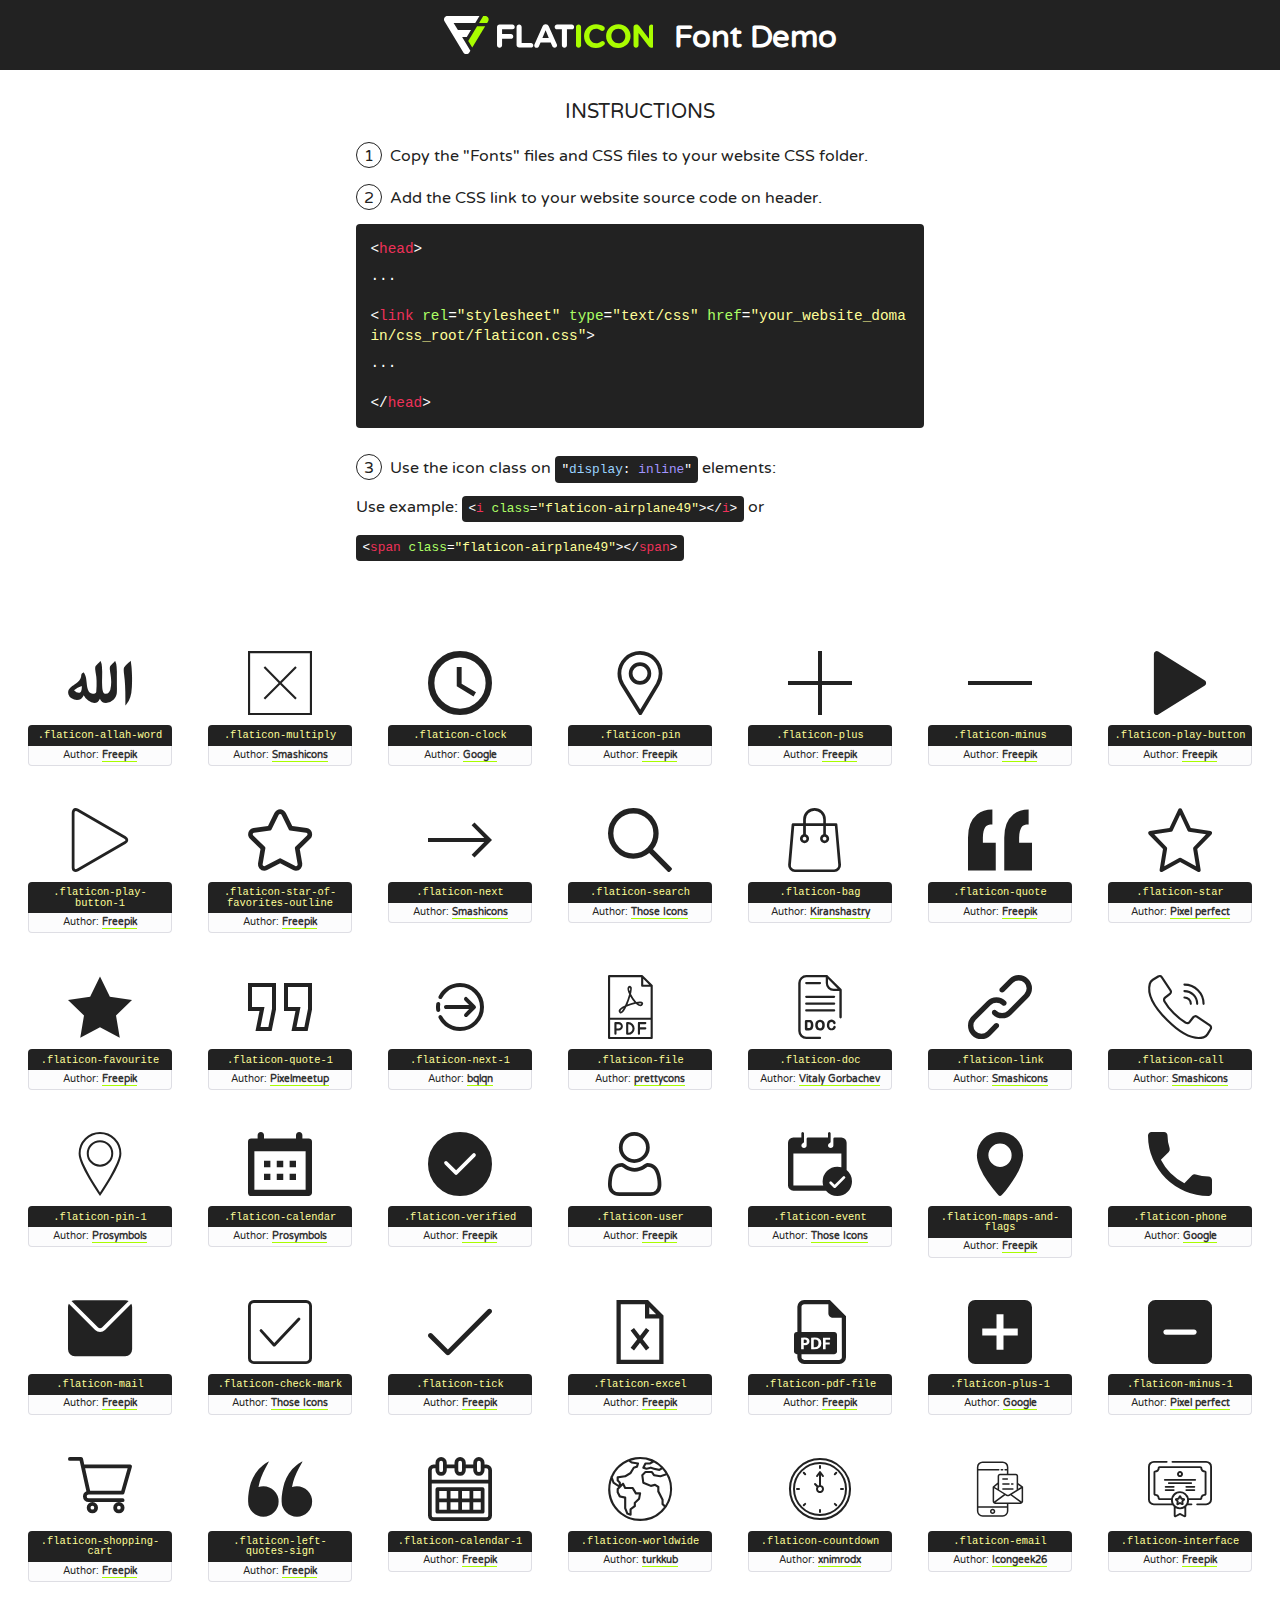
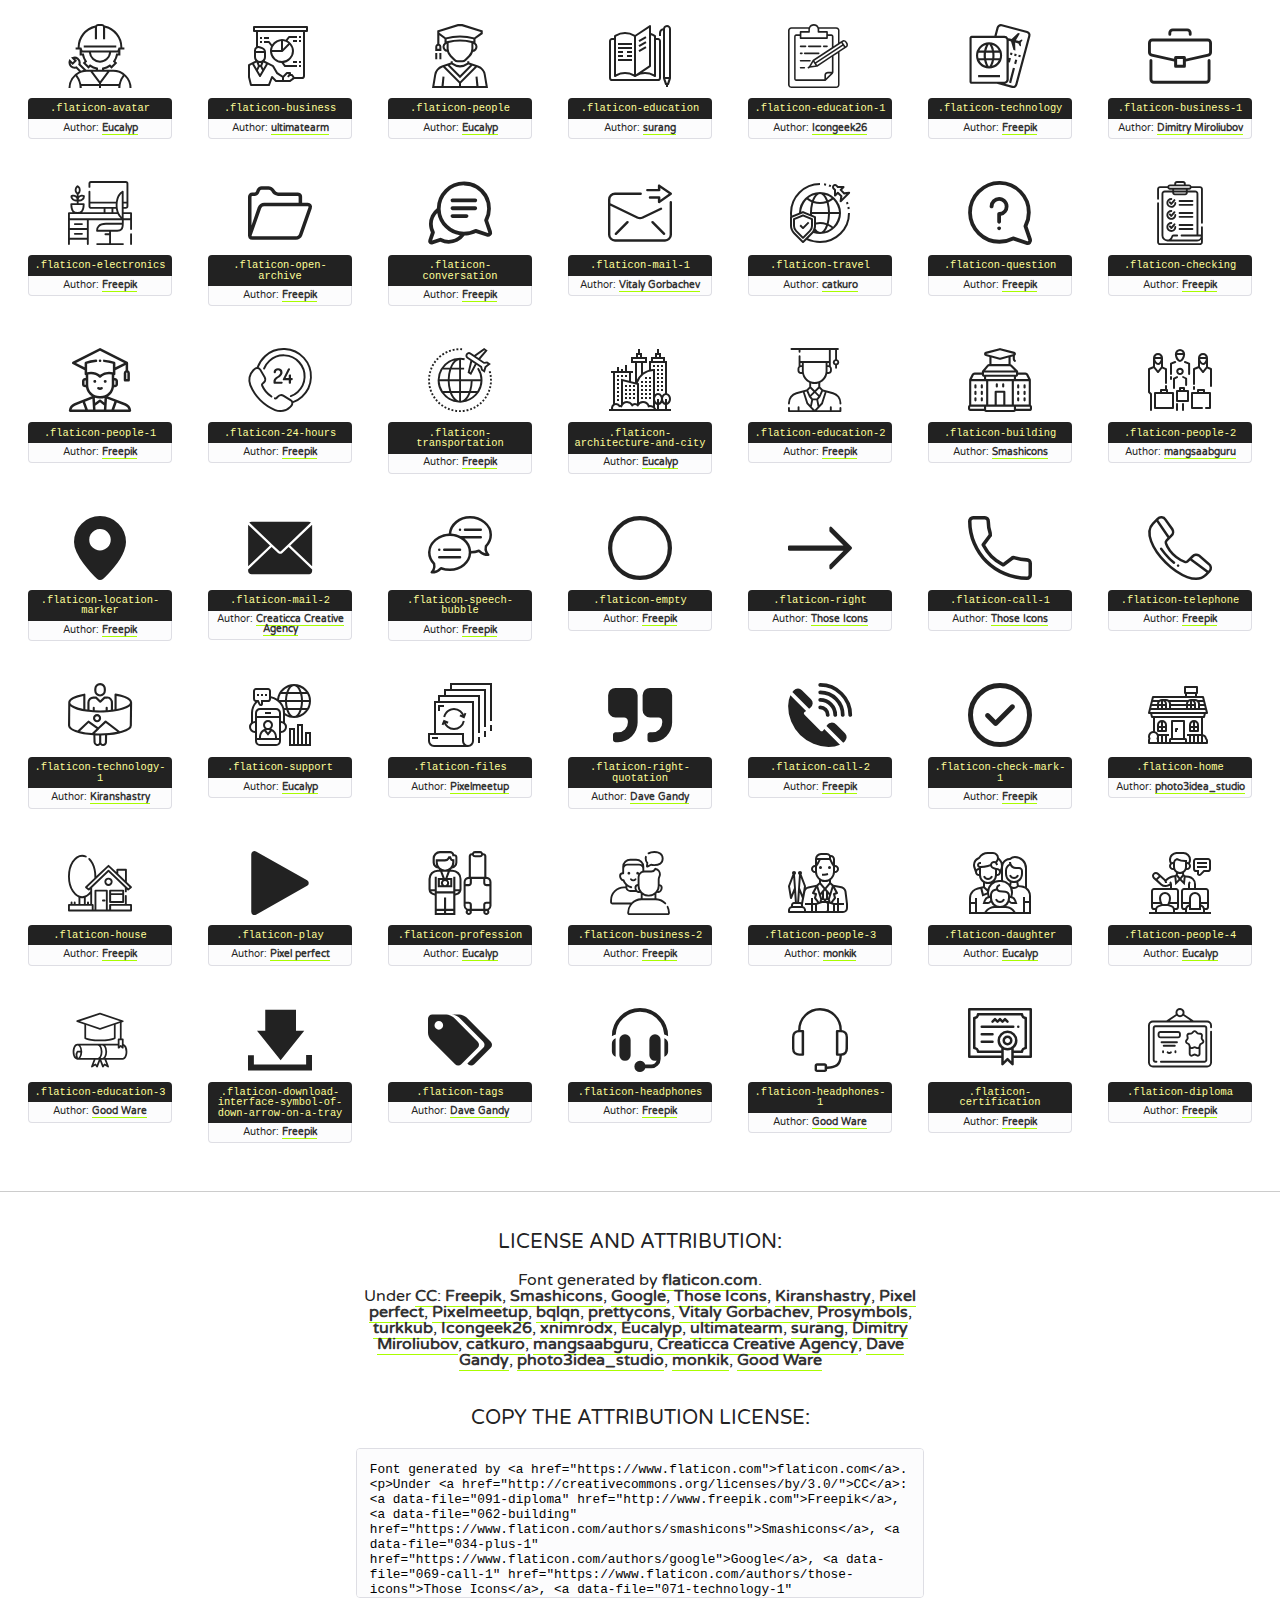
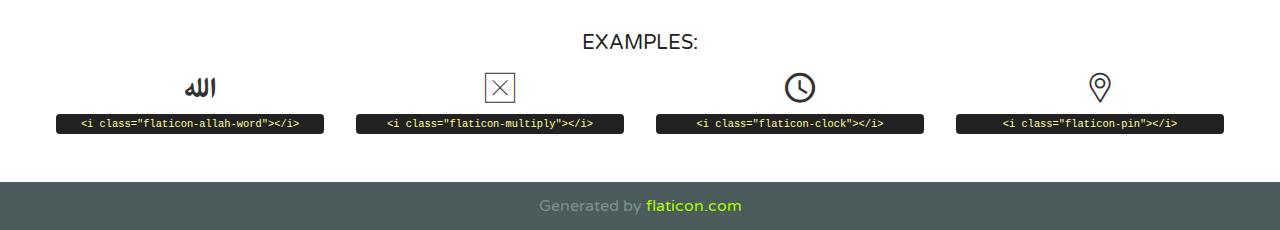
<file: 3_font_file/flaticon.html>
<!DOCTYPE html>
<!--
  Flaticon icon font: Flaticon
  Creation date: 07/05/2020 05:30
-->
<html>
<!DOCTYPE html>
<html>

<head>
    <title>Flaticon WebFont</title>
    <link href="http://fonts.googleapis.com/css?family=Varela+Round" rel="stylesheet" type="text/css" />
    <link rel="stylesheet" type="text/css" href="flaticon.css">
    <meta charset="UTF-8">
    <style>
    html, body, div, span, applet, object, iframe,
    h1, h2, h3, h4, h5, h6, p, blockquote, pre,
    a, abbr, acronym, address, big, cite, code,
    del, dfn, em, img, ins, kbd, q, s, samp,
    small, strike, strong, sub, sup, tt, var,
    b, u, i, center,
    dl, dt, dd, ol, ul, li,
    fieldset, form, label, legend,
    table, caption, tbody, tfoot, thead, tr, th, td,
    article, aside, canvas, details, embed, 
    figure, figcaption, footer, header, hgroup, 
    menu, nav, output, ruby, section, summary,
    time, mark, audio, video {
        margin: 0;
        padding: 0;
        border: 0;
        font-size: 100%;
        font: inherit;
        vertical-align: baseline;
    }
    /* HTML5 display-role reset for older browsers */
    article, aside, details, figcaption, figure, 
    footer, header, hgroup, menu, nav, section {
        display: block;
    }
    body {
        line-height: 1;
    }
    ol, ul {
        list-style: none;
    }
    blockquote, q {
        quotes: none;
    }
    blockquote:before, blockquote:after,
    q:before, q:after {
        content: '';
        content: none;
    }
    table {
        border-collapse: collapse;
        border-spacing: 0;
    }
    body {
        font-family: 'Varela Round', Helvetica, Arial, sans-serif;
        font-size: 16px;
        color: #222;
    }
    a {
        color: #333;
        border-bottom: 1px solid #a9fd00;
        font-weight: bold;
        text-decoration: none;
    }
    * {
        -moz-box-sizing: border-box;
        -webkit-box-sizing: border-box;
        box-sizing: border-box;
        margin: 0;
        padding: 0;
    }
    [class^="flaticon-"]:before, [class*=" flaticon-"]:before, [class^="flaticon-"]:after, [class*=" flaticon-"]:after {
        font-family: Flaticon;
        font-size: 30px;
        font-style: normal;
        margin-left: 20px;
        color: #333;
    }
    .wrapper {
        max-width: 600px;
        margin: auto;
        padding: 0 1em;
    }
    .title {
        font-size: 1.25em;
        text-align: center;
        margin-bottom: 1em;
        text-transform: uppercase;
    }
    header {
        text-align: center;
        background-color: #222;
        color: #fff;
        padding: 1em;
    }
    header .logo {
        width: 210px;
        height: 38px;
        display: inline-block;
        vertical-align: middle;
        margin-right: 1em;
        border: none;
    }
    header strong {
        font-size: 1.95em;
        font-weight: bold;
        vertical-align: middle;
        margin-top: 5px;
        display: inline-block;
    }
    .demo {
        margin: 2em auto;
        line-height: 1.25em;
    }
    .demo ul li {
        margin-bottom: 1em;
    }
    .demo ul li .num {
        color: #222;
        border-radius: 20px;
        display: inline-block;
        width: 26px;
        padding: 3px;
        height: 26px;
        text-align: center;
        margin-right: 0.5em;
        border: 1px solid #222;
    }
    .demo ul li code {
        background-color: #222;
        border-radius: 4px;
        padding: 0.25em 0.5em;
        display: inline-block;
        color: #fff;
        font-family: Consolas,Monaco,Lucida Console,Liberation Mono,DejaVu Sans Mono,Bitstream Vera Sans Mono,Courier New, monospace;
        font-weight: lighter;
        margin-top: 1em;
        font-size: 0.8em;
        word-break: break-all;
    }
    .demo ul li code.big {
        padding: 1em;
        font-size: 0.9em;
    }
    .demo ul li code .red {
        color: #EF3159;
    }
    .demo ul li code .green {
        color: #ACFF65;
    }
    .demo ul li code .yellow {
        color: #FFFF99;
    }
    .demo ul li code .blue {
        color: #99D3FF;
    }
    .demo ul li code .purple {
        color: #A295FF;
    }
    .demo ul li code .dots {
        margin-top: 0.5em;
        display: block;
    }
    #glyphs {
        border-bottom: 1px solid #ccc;
        padding: 2em 0;
        text-align: center;
    }
    .glyph {
        display: inline-block;
        width: 9em;
        margin: 1em;
        text-align: center;
        vertical-align: top;
        background: #FFF;
    }
    .glyph .glyph-icon {
        padding: 10px;
        display: block;
        font-family:"Flaticon";
        font-size: 64px;
        line-height: 1;
    }
    .glyph .glyph-icon:before {
        font-size: 64px;
        color: #222;
        margin-left: 0;
    }
    .class-name {
        font-size: 0.65em;
        background-color: #222;
        color: #fff;
        border-radius: 4px 4px 0 0;
        padding: 0.5em;
        color: #FFFF99;
        font-family: Consolas,Monaco,Lucida Console,Liberation Mono,DejaVu Sans Mono,Bitstream Vera Sans Mono,Courier New, monospace;
    }
    .author-name {
        font-size: 0.6em;
        background-color: #fcfcfd;
        border: 1px solid #DEDEE4;
        border-top: 0;
        border-radius: 0 0 4px 4px;
        padding: 0.5em;
    }
    .class-name:last-child {
        font-size: 10px;
        color:#888;
    }
    .class-name:last-child a {
        font-size: 10px;
        color:#555;
    }
    .class-name:last-child a:hover {
        color:#a9fd00;
    }
    .glyph > input {
        display: block;
        width: 100px;
        margin: 5px auto;
        text-align: center;
        font-size: 12px;
        cursor: text;
    }
    .glyph > input.icon-input {
        font-family:"Flaticon";
        font-size: 16px;
        margin-bottom: 10px;
    }
    .attribution .title {
        margin-top: 2em;
    }
    .attribution textarea {
        background-color: #fcfcfd;
        padding: 1em;
        border: none;
        box-shadow: none;
        border: 1px solid #DEDEE4;
        border-radius: 4px;
        resize: none;
        width: 100%;
        height: 150px;
        font-size: 0.8em;
        font-family: Consolas,Monaco,Lucida Console,Liberation Mono,DejaVu Sans Mono,Bitstream Vera Sans Mono,Courier New, monospace;
        -webkit-appearance: none;
    }
    .iconsuse {
        margin: 2em auto;
        text-align: center;
        max-width: 1200px;
    }
    .iconsuse:after {
        content: '';
        display: table;
        clear: both;
    }
    .iconsuse .image {
        float: left;
        width: 25%;
        padding: 0 1em;
    }
    .iconsuse .image p {
        margin-bottom: 1em;
    }
    .iconsuse .image span {
        display: block;
        font-size: 0.65em;
        background-color: #222;
        color: #fff;
        border-radius: 4px;
        padding: 0.5em;
        color: #FFFF99;
        margin-top: 1em;
        font-family: Consolas,Monaco,Lucida Console,Liberation Mono,DejaVu Sans Mono,Bitstream Vera Sans Mono,Courier New, monospace;
    }
    #footer {
        text-align: center;
        background-color: #4C5B5C;
        color: #7c9192;
        padding: 1em;
    }
    #footer a {
        border: none;
        color: #a9fd00;
        font-weight: normal;
    }
    @media (max-width: 960px) {
        .iconsuse .image {
            width: 50%;
        }
    }
    @media (max-width: 560px) {
        .iconsuse .image {
            width: 100%;
        }
    }
    </style>
</head>

<body class="characters-off">

    <header>
        <a href="https://www.flaticon.com" target="_blank" class="logo">
            <svg version="1.1" xmlns="http://www.w3.org/2000/svg" xmlns:xlink="http://www.w3.org/1999/xlink" xmlns:a="http://ns.adobe.com/AdobeSVGViewerExtensions/3.0/" viewBox="0 0 560.875 102.036" enable-background="new 0 0 560.875 102.036" xml:space="preserve">
                <defs>
                </defs>
                <g>
                    <g class="letters">
                        <path fill="#ffffff" d="M141.596,29.675c0-3.777,2.985-6.767,6.764-6.767h34.438c3.426,0,6.15,2.728,6.15,6.15
                        c0,3.43-2.724,6.149-6.15,6.149h-27.674v13.091h23.719c3.429,0,6.151,2.724,6.151,6.15c0,3.43-2.723,6.149-6.151,6.149h-23.719
                        v17.574c0,3.773-2.986,6.761-6.764,6.761c-3.779,0-6.764-2.989-6.764-6.761V29.675z"></path>
                        <path fill="#ffffff" d="M193.844,29.149c0-3.781,2.985-6.767,6.764-6.767c3.776,0,6.763,2.985,6.763,6.767v42.957h25.039
                        c3.426,0,6.149,2.726,6.149,6.153c0,3.425-2.723,6.15-6.149,6.15h-31.802c-3.779,0-6.764-2.986-6.764-6.768V29.149z"></path>
                        <path fill="#ffffff" d="M241.891,75.71l21.438-48.407c1.492-3.341,4.215-5.357,7.906-5.357h0.792
                        c3.686,0,6.323,2.017,7.815,5.357l21.439,48.407c0.436,0.967,0.701,1.845,0.701,2.723c0,3.602-2.809,6.501-6.414,6.501
                        c-3.161,0-5.269-1.845-6.499-4.655l-4.132-9.661h-27.059l-4.301,10.102c-1.144,2.631-3.426,4.214-6.237,4.214
                        c-3.517,0-6.24-2.81-6.24-6.325C241.1,77.64,241.451,76.677,241.891,75.71z M279.932,58.666l-8.521-20.297l-8.526,20.297H279.932
                        z"></path>
                        <path fill="#ffffff" d="M314.864,35.387H301.86c-3.429,0-6.239-2.813-6.239-6.238c0-3.429,2.811-6.24,6.239-6.24h39.533
                        c3.426,0,6.237,2.811,6.237,6.24c0,3.425-2.811,6.238-6.237,6.238h-13.001v42.785c0,3.773-2.99,6.761-6.764,6.761
                        c-3.779,0-6.764-2.989-6.764-6.761V35.387z"></path>
                        <path fill="#A9FD00" d="M352.615,29.149c0-3.781,2.985-6.767,6.767-6.767c3.774,0,6.761,2.985,6.761,6.767v49.024
                        c0,3.773-2.987,6.761-6.761,6.761c-3.781,0-6.767-2.989-6.767-6.761V29.149z"></path>
                        <path fill="#A9FD00" d="M374.132,53.836v-0.179c0-17.481,13.178-31.801,32.065-31.801c9.22,0,15.459,2.458,20.557,6.238
                        c1.402,1.054,2.637,2.985,2.637,5.357c0,3.692-2.985,6.59-6.681,6.59c-1.845,0-3.071-0.702-4.044-1.319
                        c-3.776-2.813-7.729-4.393-12.562-4.393c-10.364,0-17.831,8.611-17.831,19.154v0.173c0,10.542,7.291,19.329,17.831,19.329
                        c5.715,0,9.492-1.756,13.359-4.834c1.049-0.874,2.458-1.491,4.039-1.491c3.429,0,6.325,2.813,6.325,6.236
                        c0,2.106-1.056,3.78-2.282,4.834c-5.539,4.834-12.036,7.733-21.878,7.733C387.572,85.464,374.132,71.493,374.132,53.836z"></path>
                        <path fill="#A9FD00" d="M433.009,53.836v-0.179c0-17.481,13.79-31.801,32.766-31.801c18.981,0,32.592,14.143,32.592,31.628v0.173
                        c0,17.483-13.785,31.807-32.769,31.807C446.625,85.464,433.009,71.32,433.009,53.836z M484.224,53.836v-0.179
                        c0-10.539-7.725-19.326-18.626-19.326c-10.893,0-18.449,8.611-18.449,19.154v0.173c0,10.542,7.73,19.329,18.626,19.329
                        C476.676,72.986,484.224,64.378,484.224,53.836z"></path>
                        <path fill="#A9FD00" d="M506.233,29.321c0-3.774,2.99-6.763,6.767-6.763h1.401c3.252,0,5.183,1.583,7.029,3.953l26.093,34.265
                        V29.059c0-3.692,2.99-6.677,6.681-6.677c3.683,0,6.671,2.985,6.671,6.677v48.934c0,3.78-2.987,6.765-6.764,6.765h-0.436
                        c-3.257,0-5.188-1.581-7.034-3.953l-27.056-35.492v32.944c0,3.687-2.985,6.676-6.678,6.676c-3.683,0-6.673-2.989-6.673-6.676
                        V29.321z"></path>
                    </g>
                    <g class="insignia">
                        <path fill="#ffffff" d="M48.372,56.137h12.517l11.156-18.537H37.186L25.688,18.539h57.825L94.668,0H9.271
                        C5.925,0,2.842,1.801,1.198,4.716c-1.644,2.907-1.593,6.482,0.134,9.343l50.38,83.501c1.678,2.781,4.689,4.476,7.938,4.476
                        c3.246,0,6.257-1.695,7.935-4.476l2.898-4.804L48.372,56.137z"></path>
                        <g class="i">
                            <path fill="#A9FD00" d="M93.575,18.539h0.031v0.004l21.652,0.004l2.705-4.488c1.727-2.861,1.778-6.436,0.133-9.343
                            C116.454,1.801,113.371,0,110.026,0h-5.294L93.575,18.539z"></path>
                            <polygon fill="#A9FD00" points="88.291,27.356 64.725,66.486 75.519,84.404 109.942,27.356"></polygon>
                        </g>
                    </g>
                </g>
            </svg>
        </a>
        <strong>Font Demo</strong>
    </header>


    <section class="demo wrapper">

        <p class="title">Instructions</p>

        <ul>
            <li>
                <span class="num">1</span>Copy the "Fonts" files and CSS files to your website CSS folder.
            </li>
            <li>
                <span class="num">2</span>Add the CSS link to your website source code on header.
                <code class="big">
                    &lt;<span class="red">head</span>&gt;
                    <br/><span class="dots">...</span>
                    <br/>&lt;<span class="red">link</span> <span class="green">rel</span>=<span class="yellow">"stylesheet"</span> <span class="green">type</span>=<span class="yellow">"text/css"</span> <span class="green">href</span>=<span class="yellow">"your_website_domain/css_root/flaticon.css"</span>&gt;
                    <br/><span class="dots">...</span>
                    <br/>&lt;/<span class="red">head</span>&gt;
                </code>
            </li>

            <li>
                <p>
                    <span class="num">3</span>Use the icon class on <code>"<span class="blue">display</span>:<span class="purple"> inline</span>"</code> elements:
                    <br />
                    Use example: <code>&lt;<span class="red">i</span> <span class="green">class</span>=<span class="yellow">&quot;flaticon-airplane49&quot;</span>&gt;&lt;/<span class="red">i</span>&gt;</code> or <code>&lt;<span class="red">span</span> <span class="green">class</span>=<span class="yellow">&quot;flaticon-airplane49&quot;</span>&gt;&lt;/<span class="red">span</span>&gt;</code>
            </li>
        </ul>

    </section>




   <section id="glyphs">          
    
      
        <div class="glyph"><div class="glyph-icon flaticon-allah-word"></div>
            <div class="class-name">.flaticon-allah-word</div>
            <div class="author-name">Author: <a data-file="001-allah-word" href="http://www.freepik.com">Freepik</a> </div> 
        </div>        
        
        <div class="glyph"><div class="glyph-icon flaticon-multiply"></div>
            <div class="class-name">.flaticon-multiply</div>
            <div class="author-name">Author: <a data-file="002-multiply" href="https://www.flaticon.com/authors/smashicons">Smashicons</a> </div> 
        </div>        
        
        <div class="glyph"><div class="glyph-icon flaticon-clock"></div>
            <div class="class-name">.flaticon-clock</div>
            <div class="author-name">Author: <a data-file="003-clock" href="https://www.flaticon.com/authors/google">Google</a> </div> 
        </div>        
        
        <div class="glyph"><div class="glyph-icon flaticon-pin"></div>
            <div class="class-name">.flaticon-pin</div>
            <div class="author-name">Author: <a data-file="004-pin" href="http://www.freepik.com">Freepik</a> </div> 
        </div>        
        
        <div class="glyph"><div class="glyph-icon flaticon-plus"></div>
            <div class="class-name">.flaticon-plus</div>
            <div class="author-name">Author: <a data-file="005-plus" href="http://www.freepik.com">Freepik</a> </div> 
        </div>        
        
        <div class="glyph"><div class="glyph-icon flaticon-minus"></div>
            <div class="class-name">.flaticon-minus</div>
            <div class="author-name">Author: <a data-file="006-minus" href="http://www.freepik.com">Freepik</a> </div> 
        </div>        
        
        <div class="glyph"><div class="glyph-icon flaticon-play-button"></div>
            <div class="class-name">.flaticon-play-button</div>
            <div class="author-name">Author: <a data-file="007-play-button" href="http://www.freepik.com">Freepik</a> </div> 
        </div>        
        
        <div class="glyph"><div class="glyph-icon flaticon-play-button-1"></div>
            <div class="class-name">.flaticon-play-button-1</div>
            <div class="author-name">Author: <a data-file="008-play-button-1" href="http://www.freepik.com">Freepik</a> </div> 
        </div>        
        
        <div class="glyph"><div class="glyph-icon flaticon-star-of-favorites-outline"></div>
            <div class="class-name">.flaticon-star-of-favorites-outline</div>
            <div class="author-name">Author: <a data-file="009-star-of-favorites-outline" href="http://www.freepik.com">Freepik</a> </div> 
        </div>        
        
        <div class="glyph"><div class="glyph-icon flaticon-next"></div>
            <div class="class-name">.flaticon-next</div>
            <div class="author-name">Author: <a data-file="010-next" href="https://www.flaticon.com/authors/smashicons">Smashicons</a> </div> 
        </div>        
        
        <div class="glyph"><div class="glyph-icon flaticon-search"></div>
            <div class="class-name">.flaticon-search</div>
            <div class="author-name">Author: <a data-file="011-search" href="https://www.flaticon.com/authors/those-icons">Those Icons</a> </div> 
        </div>        
        
        <div class="glyph"><div class="glyph-icon flaticon-bag"></div>
            <div class="class-name">.flaticon-bag</div>
            <div class="author-name">Author: <a data-file="012-bag" href="https://www.flaticon.com/authors/kiranshastry">Kiranshastry</a> </div> 
        </div>        
        
        <div class="glyph"><div class="glyph-icon flaticon-quote"></div>
            <div class="class-name">.flaticon-quote</div>
            <div class="author-name">Author: <a data-file="013-quote" href="http://www.freepik.com">Freepik</a> </div> 
        </div>        
        
        <div class="glyph"><div class="glyph-icon flaticon-star"></div>
            <div class="class-name">.flaticon-star</div>
            <div class="author-name">Author: <a data-file="014-star" href="https://www.flaticon.com/authors/pixel-perfect">Pixel perfect</a> </div> 
        </div>        
        
        <div class="glyph"><div class="glyph-icon flaticon-favourite"></div>
            <div class="class-name">.flaticon-favourite</div>
            <div class="author-name">Author: <a data-file="015-favourite" href="http://www.freepik.com">Freepik</a> </div> 
        </div>        
        
        <div class="glyph"><div class="glyph-icon flaticon-quote-1"></div>
            <div class="class-name">.flaticon-quote-1</div>
            <div class="author-name">Author: <a data-file="016-quote-1" href="https://www.flaticon.com/authors/pixelmeetup">Pixelmeetup</a> </div> 
        </div>        
        
        <div class="glyph"><div class="glyph-icon flaticon-next-1"></div>
            <div class="class-name">.flaticon-next-1</div>
            <div class="author-name">Author: <a data-file="017-next-1" href="https://www.flaticon.com/authors/bqlqn">bqlqn</a> </div> 
        </div>        
        
        <div class="glyph"><div class="glyph-icon flaticon-file"></div>
            <div class="class-name">.flaticon-file</div>
            <div class="author-name">Author: <a data-file="018-file" href="https://www.flaticon.com/authors/prettycons">prettycons</a> </div> 
        </div>        
        
        <div class="glyph"><div class="glyph-icon flaticon-doc"></div>
            <div class="class-name">.flaticon-doc</div>
            <div class="author-name">Author: <a data-file="019-doc" href="https://www.flaticon.com/authors/vitaly-gorbachev">Vitaly Gorbachev</a> </div> 
        </div>        
        
        <div class="glyph"><div class="glyph-icon flaticon-link"></div>
            <div class="class-name">.flaticon-link</div>
            <div class="author-name">Author: <a data-file="020-link" href="https://www.flaticon.com/authors/smashicons">Smashicons</a> </div> 
        </div>        
        
        <div class="glyph"><div class="glyph-icon flaticon-call"></div>
            <div class="class-name">.flaticon-call</div>
            <div class="author-name">Author: <a data-file="021-call" href="https://www.flaticon.com/authors/smashicons">Smashicons</a> </div> 
        </div>        
        
        <div class="glyph"><div class="glyph-icon flaticon-pin-1"></div>
            <div class="class-name">.flaticon-pin-1</div>
            <div class="author-name">Author: <a data-file="022-pin-1" href="https://www.flaticon.com/authors/prosymbols">Prosymbols</a> </div> 
        </div>        
        
        <div class="glyph"><div class="glyph-icon flaticon-calendar"></div>
            <div class="class-name">.flaticon-calendar</div>
            <div class="author-name">Author: <a data-file="023-calendar" href="https://www.flaticon.com/authors/prosymbols">Prosymbols</a> </div> 
        </div>        
        
        <div class="glyph"><div class="glyph-icon flaticon-verified"></div>
            <div class="class-name">.flaticon-verified</div>
            <div class="author-name">Author: <a data-file="024-verified" href="http://www.freepik.com">Freepik</a> </div> 
        </div>        
        
        <div class="glyph"><div class="glyph-icon flaticon-user"></div>
            <div class="class-name">.flaticon-user</div>
            <div class="author-name">Author: <a data-file="025-user" href="http://www.freepik.com">Freepik</a> </div> 
        </div>        
        
        <div class="glyph"><div class="glyph-icon flaticon-event"></div>
            <div class="class-name">.flaticon-event</div>
            <div class="author-name">Author: <a data-file="026-event" href="https://www.flaticon.com/authors/those-icons">Those Icons</a> </div> 
        </div>        
        
        <div class="glyph"><div class="glyph-icon flaticon-maps-and-flags"></div>
            <div class="class-name">.flaticon-maps-and-flags</div>
            <div class="author-name">Author: <a data-file="027-maps-and-flags" href="http://www.freepik.com">Freepik</a> </div> 
        </div>        
        
        <div class="glyph"><div class="glyph-icon flaticon-phone"></div>
            <div class="class-name">.flaticon-phone</div>
            <div class="author-name">Author: <a data-file="028-phone" href="https://www.flaticon.com/authors/google">Google</a> </div> 
        </div>        
        
        <div class="glyph"><div class="glyph-icon flaticon-mail"></div>
            <div class="class-name">.flaticon-mail</div>
            <div class="author-name">Author: <a data-file="029-mail" href="http://www.freepik.com">Freepik</a> </div> 
        </div>        
        
        <div class="glyph"><div class="glyph-icon flaticon-check-mark"></div>
            <div class="class-name">.flaticon-check-mark</div>
            <div class="author-name">Author: <a data-file="030-check-mark" href="https://www.flaticon.com/authors/those-icons">Those Icons</a> </div> 
        </div>        
        
        <div class="glyph"><div class="glyph-icon flaticon-tick"></div>
            <div class="class-name">.flaticon-tick</div>
            <div class="author-name">Author: <a data-file="031-tick" href="http://www.freepik.com">Freepik</a> </div> 
        </div>        
        
        <div class="glyph"><div class="glyph-icon flaticon-excel"></div>
            <div class="class-name">.flaticon-excel</div>
            <div class="author-name">Author: <a data-file="032-excel" href="http://www.freepik.com">Freepik</a> </div> 
        </div>        
        
        <div class="glyph"><div class="glyph-icon flaticon-pdf-file"></div>
            <div class="class-name">.flaticon-pdf-file</div>
            <div class="author-name">Author: <a data-file="033-pdf-file" href="http://www.freepik.com">Freepik</a> </div> 
        </div>        
        
        <div class="glyph"><div class="glyph-icon flaticon-plus-1"></div>
            <div class="class-name">.flaticon-plus-1</div>
            <div class="author-name">Author: <a data-file="034-plus-1" href="https://www.flaticon.com/authors/google">Google</a> </div> 
        </div>        
        
        <div class="glyph"><div class="glyph-icon flaticon-minus-1"></div>
            <div class="class-name">.flaticon-minus-1</div>
            <div class="author-name">Author: <a data-file="035-minus-1" href="https://www.flaticon.com/authors/pixel-perfect">Pixel perfect</a> </div> 
        </div>        
        
        <div class="glyph"><div class="glyph-icon flaticon-shopping-cart"></div>
            <div class="class-name">.flaticon-shopping-cart</div>
            <div class="author-name">Author: <a data-file="036-shopping-cart" href="http://www.freepik.com">Freepik</a> </div> 
        </div>        
        
        <div class="glyph"><div class="glyph-icon flaticon-left-quotes-sign"></div>
            <div class="class-name">.flaticon-left-quotes-sign</div>
            <div class="author-name">Author: <a data-file="037-left-quotes-sign" href="http://www.freepik.com">Freepik</a> </div> 
        </div>        
        
        <div class="glyph"><div class="glyph-icon flaticon-calendar-1"></div>
            <div class="class-name">.flaticon-calendar-1</div>
            <div class="author-name">Author: <a data-file="038-calendar-1" href="http://www.freepik.com">Freepik</a> </div> 
        </div>        
        
        <div class="glyph"><div class="glyph-icon flaticon-worldwide"></div>
            <div class="class-name">.flaticon-worldwide</div>
            <div class="author-name">Author: <a data-file="039-worldwide" href="https://www.flaticon.com/authors/turkkub">turkkub</a> </div> 
        </div>        
        
        <div class="glyph"><div class="glyph-icon flaticon-countdown"></div>
            <div class="class-name">.flaticon-countdown</div>
            <div class="author-name">Author: <a data-file="040-countdown" href="https://www.flaticon.com/authors/xnimrodx">xnimrodx</a> </div> 
        </div>        
        
        <div class="glyph"><div class="glyph-icon flaticon-email"></div>
            <div class="class-name">.flaticon-email</div>
            <div class="author-name">Author: <a data-file="041-email" href="https://www.flaticon.com/authors/icongeek26">Icongeek26</a> </div> 
        </div>        
        
        <div class="glyph"><div class="glyph-icon flaticon-interface"></div>
            <div class="class-name">.flaticon-interface</div>
            <div class="author-name">Author: <a data-file="042-interface" href="http://www.freepik.com">Freepik</a> </div> 
        </div>        
        
        <div class="glyph"><div class="glyph-icon flaticon-avatar"></div>
            <div class="class-name">.flaticon-avatar</div>
            <div class="author-name">Author: <a data-file="043-avatar" href="https://www.flaticon.com/authors/eucalyp">Eucalyp</a> </div> 
        </div>        
        
        <div class="glyph"><div class="glyph-icon flaticon-business"></div>
            <div class="class-name">.flaticon-business</div>
            <div class="author-name">Author: <a data-file="044-business" href="https://www.flaticon.com/authors/ultimatearm">ultimatearm</a> </div> 
        </div>        
        
        <div class="glyph"><div class="glyph-icon flaticon-people"></div>
            <div class="class-name">.flaticon-people</div>
            <div class="author-name">Author: <a data-file="045-people" href="https://www.flaticon.com/authors/eucalyp">Eucalyp</a> </div> 
        </div>        
        
        <div class="glyph"><div class="glyph-icon flaticon-education"></div>
            <div class="class-name">.flaticon-education</div>
            <div class="author-name">Author: <a data-file="046-education" href="https://www.flaticon.com/authors/surang">surang</a> </div> 
        </div>        
        
        <div class="glyph"><div class="glyph-icon flaticon-education-1"></div>
            <div class="class-name">.flaticon-education-1</div>
            <div class="author-name">Author: <a data-file="047-education-1" href="https://www.flaticon.com/authors/icongeek26">Icongeek26</a> </div> 
        </div>        
        
        <div class="glyph"><div class="glyph-icon flaticon-technology"></div>
            <div class="class-name">.flaticon-technology</div>
            <div class="author-name">Author: <a data-file="048-technology" href="http://www.freepik.com">Freepik</a> </div> 
        </div>        
        
        <div class="glyph"><div class="glyph-icon flaticon-business-1"></div>
            <div class="class-name">.flaticon-business-1</div>
            <div class="author-name">Author: <a data-file="049-business-1" href="https://www.flaticon.com/authors/dimitry-miroliubov">Dimitry Miroliubov</a> </div> 
        </div>        
        
        <div class="glyph"><div class="glyph-icon flaticon-electronics"></div>
            <div class="class-name">.flaticon-electronics</div>
            <div class="author-name">Author: <a data-file="050-electronics" href="http://www.freepik.com">Freepik</a> </div> 
        </div>        
        
        <div class="glyph"><div class="glyph-icon flaticon-open-archive"></div>
            <div class="class-name">.flaticon-open-archive</div>
            <div class="author-name">Author: <a data-file="051-open-archive" href="http://www.freepik.com">Freepik</a> </div> 
        </div>        
        
        <div class="glyph"><div class="glyph-icon flaticon-conversation"></div>
            <div class="class-name">.flaticon-conversation</div>
            <div class="author-name">Author: <a data-file="052-conversation" href="http://www.freepik.com">Freepik</a> </div> 
        </div>        
        
        <div class="glyph"><div class="glyph-icon flaticon-mail-1"></div>
            <div class="class-name">.flaticon-mail-1</div>
            <div class="author-name">Author: <a data-file="053-mail-1" href="https://www.flaticon.com/authors/vitaly-gorbachev">Vitaly Gorbachev</a> </div> 
        </div>        
        
        <div class="glyph"><div class="glyph-icon flaticon-travel"></div>
            <div class="class-name">.flaticon-travel</div>
            <div class="author-name">Author: <a data-file="054-travel" href="https://www.flaticon.com/authors/catkuro">catkuro</a> </div> 
        </div>        
        
        <div class="glyph"><div class="glyph-icon flaticon-question"></div>
            <div class="class-name">.flaticon-question</div>
            <div class="author-name">Author: <a data-file="055-question" href="http://www.freepik.com">Freepik</a> </div> 
        </div>        
        
        <div class="glyph"><div class="glyph-icon flaticon-checking"></div>
            <div class="class-name">.flaticon-checking</div>
            <div class="author-name">Author: <a data-file="056-checking" href="http://www.freepik.com">Freepik</a> </div> 
        </div>        
        
        <div class="glyph"><div class="glyph-icon flaticon-people-1"></div>
            <div class="class-name">.flaticon-people-1</div>
            <div class="author-name">Author: <a data-file="057-people-1" href="http://www.freepik.com">Freepik</a> </div> 
        </div>        
        
        <div class="glyph"><div class="glyph-icon flaticon-24-hours"></div>
            <div class="class-name">.flaticon-24-hours</div>
            <div class="author-name">Author: <a data-file="058-24-hours" href="http://www.freepik.com">Freepik</a> </div> 
        </div>        
        
        <div class="glyph"><div class="glyph-icon flaticon-transportation"></div>
            <div class="class-name">.flaticon-transportation</div>
            <div class="author-name">Author: <a data-file="059-transportation" href="http://www.freepik.com">Freepik</a> </div> 
        </div>        
        
        <div class="glyph"><div class="glyph-icon flaticon-architecture-and-city"></div>
            <div class="class-name">.flaticon-architecture-and-city</div>
            <div class="author-name">Author: <a data-file="060-architecture-and-city" href="https://www.flaticon.com/authors/eucalyp">Eucalyp</a> </div> 
        </div>        
        
        <div class="glyph"><div class="glyph-icon flaticon-education-2"></div>
            <div class="class-name">.flaticon-education-2</div>
            <div class="author-name">Author: <a data-file="061-education-2" href="http://www.freepik.com">Freepik</a> </div> 
        </div>        
        
        <div class="glyph"><div class="glyph-icon flaticon-building"></div>
            <div class="class-name">.flaticon-building</div>
            <div class="author-name">Author: <a data-file="062-building" href="https://www.flaticon.com/authors/smashicons">Smashicons</a> </div> 
        </div>        
        
        <div class="glyph"><div class="glyph-icon flaticon-people-2"></div>
            <div class="class-name">.flaticon-people-2</div>
            <div class="author-name">Author: <a data-file="063-people-2" href="https://www.flaticon.com/authors/mangsaabguru">mangsaabguru</a> </div> 
        </div>        
        
        <div class="glyph"><div class="glyph-icon flaticon-location-marker"></div>
            <div class="class-name">.flaticon-location-marker</div>
            <div class="author-name">Author: <a data-file="064-location-marker" href="http://www.freepik.com">Freepik</a> </div> 
        </div>        
        
        <div class="glyph"><div class="glyph-icon flaticon-mail-2"></div>
            <div class="class-name">.flaticon-mail-2</div>
            <div class="author-name">Author: <a data-file="065-mail-2" href="https://www.flaticon.com/authors/creaticca-creative-agency">Creaticca Creative Agency</a> </div> 
        </div>        
        
        <div class="glyph"><div class="glyph-icon flaticon-speech-bubble"></div>
            <div class="class-name">.flaticon-speech-bubble</div>
            <div class="author-name">Author: <a data-file="066-speech-bubble" href="http://www.freepik.com">Freepik</a> </div> 
        </div>        
        
        <div class="glyph"><div class="glyph-icon flaticon-empty"></div>
            <div class="class-name">.flaticon-empty</div>
            <div class="author-name">Author: <a data-file="067-empty" href="http://www.freepik.com">Freepik</a> </div> 
        </div>        
        
        <div class="glyph"><div class="glyph-icon flaticon-right"></div>
            <div class="class-name">.flaticon-right</div>
            <div class="author-name">Author: <a data-file="068-right" href="https://www.flaticon.com/authors/those-icons">Those Icons</a> </div> 
        </div>        
        
        <div class="glyph"><div class="glyph-icon flaticon-call-1"></div>
            <div class="class-name">.flaticon-call-1</div>
            <div class="author-name">Author: <a data-file="069-call-1" href="https://www.flaticon.com/authors/those-icons">Those Icons</a> </div> 
        </div>        
        
        <div class="glyph"><div class="glyph-icon flaticon-telephone"></div>
            <div class="class-name">.flaticon-telephone</div>
            <div class="author-name">Author: <a data-file="070-telephone" href="http://www.freepik.com">Freepik</a> </div> 
        </div>        
        
        <div class="glyph"><div class="glyph-icon flaticon-technology-1"></div>
            <div class="class-name">.flaticon-technology-1</div>
            <div class="author-name">Author: <a data-file="071-technology-1" href="https://www.flaticon.com/authors/kiranshastry">Kiranshastry</a> </div> 
        </div>        
        
        <div class="glyph"><div class="glyph-icon flaticon-support"></div>
            <div class="class-name">.flaticon-support</div>
            <div class="author-name">Author: <a data-file="072-support" href="https://www.flaticon.com/authors/eucalyp">Eucalyp</a> </div> 
        </div>        
        
        <div class="glyph"><div class="glyph-icon flaticon-files"></div>
            <div class="class-name">.flaticon-files</div>
            <div class="author-name">Author: <a data-file="073-files" href="https://www.flaticon.com/authors/pixelmeetup">Pixelmeetup</a> </div> 
        </div>        
        
        <div class="glyph"><div class="glyph-icon flaticon-right-quotation"></div>
            <div class="class-name">.flaticon-right-quotation</div>
            <div class="author-name">Author: <a data-file="074-right-quotation" href="https://www.flaticon.com/authors/dave-gandy">Dave Gandy</a> </div> 
        </div>        
        
        <div class="glyph"><div class="glyph-icon flaticon-call-2"></div>
            <div class="class-name">.flaticon-call-2</div>
            <div class="author-name">Author: <a data-file="075-call-2" href="http://www.freepik.com">Freepik</a> </div> 
        </div>        
        
        <div class="glyph"><div class="glyph-icon flaticon-check-mark-1"></div>
            <div class="class-name">.flaticon-check-mark-1</div>
            <div class="author-name">Author: <a data-file="076-check-mark-1" href="http://www.freepik.com">Freepik</a> </div> 
        </div>        
        
        <div class="glyph"><div class="glyph-icon flaticon-home"></div>
            <div class="class-name">.flaticon-home</div>
            <div class="author-name">Author: <a data-file="077-home" href="https://www.flaticon.com/authors/photo3idea-studio">photo3idea_studio</a> </div> 
        </div>        
        
        <div class="glyph"><div class="glyph-icon flaticon-house"></div>
            <div class="class-name">.flaticon-house</div>
            <div class="author-name">Author: <a data-file="078-house" href="http://www.freepik.com">Freepik</a> </div> 
        </div>        
        
        <div class="glyph"><div class="glyph-icon flaticon-play"></div>
            <div class="class-name">.flaticon-play</div>
            <div class="author-name">Author: <a data-file="079-play" href="https://www.flaticon.com/authors/pixel-perfect">Pixel perfect</a> </div> 
        </div>        
        
        <div class="glyph"><div class="glyph-icon flaticon-profession"></div>
            <div class="class-name">.flaticon-profession</div>
            <div class="author-name">Author: <a data-file="080-profession" href="https://www.flaticon.com/authors/eucalyp">Eucalyp</a> </div> 
        </div>        
        
        <div class="glyph"><div class="glyph-icon flaticon-business-2"></div>
            <div class="class-name">.flaticon-business-2</div>
            <div class="author-name">Author: <a data-file="081-business-2" href="http://www.freepik.com">Freepik</a> </div> 
        </div>        
        
        <div class="glyph"><div class="glyph-icon flaticon-people-3"></div>
            <div class="class-name">.flaticon-people-3</div>
            <div class="author-name">Author: <a data-file="082-people-3" href="https://www.flaticon.com/authors/monkik">monkik</a> </div> 
        </div>        
        
        <div class="glyph"><div class="glyph-icon flaticon-daughter"></div>
            <div class="class-name">.flaticon-daughter</div>
            <div class="author-name">Author: <a data-file="083-daughter" href="https://www.flaticon.com/authors/eucalyp">Eucalyp</a> </div> 
        </div>        
        
        <div class="glyph"><div class="glyph-icon flaticon-people-4"></div>
            <div class="class-name">.flaticon-people-4</div>
            <div class="author-name">Author: <a data-file="084-people-4" href="https://www.flaticon.com/authors/eucalyp">Eucalyp</a> </div> 
        </div>        
        
        <div class="glyph"><div class="glyph-icon flaticon-education-3"></div>
            <div class="class-name">.flaticon-education-3</div>
            <div class="author-name">Author: <a data-file="085-education-3" href="https://www.flaticon.com/authors/good-ware">Good Ware</a> </div> 
        </div>        
        
        <div class="glyph"><div class="glyph-icon flaticon-download-interface-symbol-of-down-arrow-on-a-tray"></div>
            <div class="class-name">.flaticon-download-interface-symbol-of-down-arrow-on-a-tray</div>
            <div class="author-name">Author: <a data-file="086-download-interface-symbol-of-down-arrow-on-a-tray" href="http://www.freepik.com">Freepik</a> </div> 
        </div>        
        
        <div class="glyph"><div class="glyph-icon flaticon-tags"></div>
            <div class="class-name">.flaticon-tags</div>
            <div class="author-name">Author: <a data-file="087-tags" href="https://www.flaticon.com/authors/dave-gandy">Dave Gandy</a> </div> 
        </div>        
        
        <div class="glyph"><div class="glyph-icon flaticon-headphones"></div>
            <div class="class-name">.flaticon-headphones</div>
            <div class="author-name">Author: <a data-file="088-headphones" href="http://www.freepik.com">Freepik</a> </div> 
        </div>        
        
        <div class="glyph"><div class="glyph-icon flaticon-headphones-1"></div>
            <div class="class-name">.flaticon-headphones-1</div>
            <div class="author-name">Author: <a data-file="089-headphones-1" href="https://www.flaticon.com/authors/good-ware">Good Ware</a> </div> 
        </div>        
        
        <div class="glyph"><div class="glyph-icon flaticon-certification"></div>
            <div class="class-name">.flaticon-certification</div>
            <div class="author-name">Author: <a data-file="090-certification" href="http://www.freepik.com">Freepik</a> </div> 
        </div>        
        
        <div class="glyph"><div class="glyph-icon flaticon-diploma"></div>
            <div class="class-name">.flaticon-diploma</div>
            <div class="author-name">Author: <a data-file="091-diploma" href="http://www.freepik.com">Freepik</a> </div> 
        </div>        
        

    </section>



    <section class="attribution wrapper"   style="text-align:center;">

      <div class="title">License and attribution:</div><div class="attrDiv">Font generated by <a href="https://www.flaticon.com">flaticon.com</a>. <div><p>Under <a href="http://creativecommons.org/licenses/by/3.0/">CC</a>: <a data-file="091-diploma" href="http://www.freepik.com">Freepik</a>, <a data-file="062-building" href="https://www.flaticon.com/authors/smashicons">Smashicons</a>, <a data-file="034-plus-1" href="https://www.flaticon.com/authors/google">Google</a>, <a data-file="069-call-1" href="https://www.flaticon.com/authors/those-icons">Those Icons</a>, <a data-file="071-technology-1" href="https://www.flaticon.com/authors/kiranshastry">Kiranshastry</a>, <a data-file="079-play" href="https://www.flaticon.com/authors/pixel-perfect">Pixel perfect</a>, <a data-file="073-files" href="https://www.flaticon.com/authors/pixelmeetup">Pixelmeetup</a>, <a data-file="017-next-1" href="https://www.flaticon.com/authors/bqlqn">bqlqn</a>, <a data-file="018-file" href="https://www.flaticon.com/authors/prettycons">prettycons</a>, <a data-file="053-mail-1" href="https://www.flaticon.com/authors/vitaly-gorbachev">Vitaly Gorbachev</a>, <a data-file="023-calendar" href="https://www.flaticon.com/authors/prosymbols">Prosymbols</a>, <a data-file="039-worldwide" href="https://www.flaticon.com/authors/turkkub">turkkub</a>, <a data-file="047-education-1" href="https://www.flaticon.com/authors/icongeek26">Icongeek26</a>, <a data-file="040-countdown" href="https://www.flaticon.com/authors/xnimrodx">xnimrodx</a>, <a data-file="084-people-4" href="https://www.flaticon.com/authors/eucalyp">Eucalyp</a>, <a data-file="044-business" href="https://www.flaticon.com/authors/ultimatearm">ultimatearm</a>, <a data-file="046-education" href="https://www.flaticon.com/authors/surang">surang</a>, <a data-file="049-business-1" href="https://www.flaticon.com/authors/dimitry-miroliubov">Dimitry Miroliubov</a>, <a data-file="054-travel" href="https://www.flaticon.com/authors/catkuro">catkuro</a>, <a data-file="063-people-2" href="https://www.flaticon.com/authors/mangsaabguru">mangsaabguru</a>, <a data-file="065-mail-2" href="https://www.flaticon.com/authors/creaticca-creative-agency">Creaticca Creative Agency</a>, <a data-file="087-tags" href="https://www.flaticon.com/authors/dave-gandy">Dave Gandy</a>, <a data-file="077-home" href="https://www.flaticon.com/authors/photo3idea-studio">photo3idea_studio</a>, <a data-file="082-people-3" href="https://www.flaticon.com/authors/monkik">monkik</a>, <a data-file="089-headphones-1" href="https://www.flaticon.com/authors/good-ware">Good Ware</a></p>  </div>
      </div>
      <div class="title">Copy the Attribution License:</div>

    <textarea onclick="this.focus();this.select();">Font generated by &lt;a href=&quot;https://www.flaticon.com&quot;&gt;flaticon.com&lt;/a&gt;. <p>Under <a href="http://creativecommons.org/licenses/by/3.0/">CC</a>: <a data-file="091-diploma" href="http://www.freepik.com">Freepik</a>, <a data-file="062-building" href="https://www.flaticon.com/authors/smashicons">Smashicons</a>, <a data-file="034-plus-1" href="https://www.flaticon.com/authors/google">Google</a>, <a data-file="069-call-1" href="https://www.flaticon.com/authors/those-icons">Those Icons</a>, <a data-file="071-technology-1" href="https://www.flaticon.com/authors/kiranshastry">Kiranshastry</a>, <a data-file="079-play" href="https://www.flaticon.com/authors/pixel-perfect">Pixel perfect</a>, <a data-file="073-files" href="https://www.flaticon.com/authors/pixelmeetup">Pixelmeetup</a>, <a data-file="017-next-1" href="https://www.flaticon.com/authors/bqlqn">bqlqn</a>, <a data-file="018-file" href="https://www.flaticon.com/authors/prettycons">prettycons</a>, <a data-file="053-mail-1" href="https://www.flaticon.com/authors/vitaly-gorbachev">Vitaly Gorbachev</a>, <a data-file="023-calendar" href="https://www.flaticon.com/authors/prosymbols">Prosymbols</a>, <a data-file="039-worldwide" href="https://www.flaticon.com/authors/turkkub">turkkub</a>, <a data-file="047-education-1" href="https://www.flaticon.com/authors/icongeek26">Icongeek26</a>, <a data-file="040-countdown" href="https://www.flaticon.com/authors/xnimrodx">xnimrodx</a>, <a data-file="084-people-4" href="https://www.flaticon.com/authors/eucalyp">Eucalyp</a>, <a data-file="044-business" href="https://www.flaticon.com/authors/ultimatearm">ultimatearm</a>, <a data-file="046-education" href="https://www.flaticon.com/authors/surang">surang</a>, <a data-file="049-business-1" href="https://www.flaticon.com/authors/dimitry-miroliubov">Dimitry Miroliubov</a>, <a data-file="054-travel" href="https://www.flaticon.com/authors/catkuro">catkuro</a>, <a data-file="063-people-2" href="https://www.flaticon.com/authors/mangsaabguru">mangsaabguru</a>, <a data-file="065-mail-2" href="https://www.flaticon.com/authors/creaticca-creative-agency">Creaticca Creative Agency</a>, <a data-file="087-tags" href="https://www.flaticon.com/authors/dave-gandy">Dave Gandy</a>, <a data-file="077-home" href="https://www.flaticon.com/authors/photo3idea-studio">photo3idea_studio</a>, <a data-file="082-people-3" href="https://www.flaticon.com/authors/monkik">monkik</a>, <a data-file="089-headphones-1" href="https://www.flaticon.com/authors/good-ware">Good Ware</a></p>  
     </textarea>

    </section>

    <section class="iconsuse">

          <div class="title">Examples:</div>            
             
            <div class="image">
                <p>
                    <i class="glyph-icon flaticon-allah-word"></i> 
                    <span>&lt;i class=&quot;flaticon-allah-word&quot;&gt;&lt;/i&gt;</span>
                </p>
            </div>
            
            <div class="image">
                <p>
                    <i class="glyph-icon flaticon-multiply"></i> 
                    <span>&lt;i class=&quot;flaticon-multiply&quot;&gt;&lt;/i&gt;</span>
                </p>
            </div>
            
            <div class="image">
                <p>
                    <i class="glyph-icon flaticon-clock"></i> 
                    <span>&lt;i class=&quot;flaticon-clock&quot;&gt;&lt;/i&gt;</span>
                </p>
            </div>
            
            <div class="image">
                <p>
                    <i class="glyph-icon flaticon-pin"></i> 
                    <span>&lt;i class=&quot;flaticon-pin&quot;&gt;&lt;/i&gt;</span>
                </p>
            </div>
                       
        </div>
                            
    </section>

<div id="footer">
    <div>Generated by <a href="https://www.flaticon.com">flaticon.com</a>
    </div>
</div>



</body>
</html>
</file>
<file: 3_font_file/flaticon.css>
/*
  	Flaticon icon font: Flaticon
  	Creation date: 07/05/2020 05:30
  	*/

@font-face {
  font-family: "Flaticon";
  src: url("./Flaticon.eot");
  src: url("./Flaticon.eot?#iefix") format("embedded-opentype"),
       url("./Flaticon.woff2") format("woff2"),
       url("./Flaticon.woff") format("woff"),
       url("./Flaticon.ttf") format("truetype"),
       url("./Flaticon.svg#Flaticon") format("svg");
  font-weight: normal;
  font-style: normal;
}

@media screen and (-webkit-min-device-pixel-ratio:0) {
  @font-face {
    font-family: "Flaticon";
    src: url("./Flaticon.svg#Flaticon") format("svg");
  }
}

[class^="flaticon-"]:before, [class*=" flaticon-"]:before,
[class^="flaticon-"]:after, [class*=" flaticon-"]:after {   
  font-family: Flaticon;
        font-size: 20px;
font-style: normal;
margin-left: 20px;
}








.flaticon-allah-word:before { content: "\f100"; }
.flaticon-multiply:before { content: "\f101"; }
.flaticon-clock:before { content: "\f102"; }
.flaticon-pin:before { content: "\f103"; }
.flaticon-plus:before { content: "\f104"; }
.flaticon-minus:before { content: "\f105"; }
.flaticon-play-button:before { content: "\f106"; }
.flaticon-play-button-1:before { content: "\f107"; }
.flaticon-star-of-favorites-outline:before { content: "\f108"; }
.flaticon-next:before { content: "\f109"; }
.flaticon-search:before { content: "\f10a"; }
.flaticon-bag:before { content: "\f10b"; }
.flaticon-quote:before { content: "\f10c"; }
.flaticon-star:before { content: "\f10d"; }
.flaticon-favourite:before { content: "\f10e"; }
.flaticon-quote-1:before { content: "\f10f"; }
.flaticon-next-1:before { content: "\f110"; }
.flaticon-file:before { content: "\f111"; }
.flaticon-doc:before { content: "\f112"; }
.flaticon-link:before { content: "\f113"; }
.flaticon-call:before { content: "\f114"; }
.flaticon-pin-1:before { content: "\f115"; }
.flaticon-calendar:before { content: "\f116"; }
.flaticon-verified:before { content: "\f117"; }
.flaticon-user:before { content: "\f118"; }
.flaticon-event:before { content: "\f119"; }
.flaticon-maps-and-flags:before { content: "\f11a"; }
.flaticon-phone:before { content: "\f11b"; }
.flaticon-mail:before { content: "\f11c"; }
.flaticon-check-mark:before { content: "\f11d"; }
.flaticon-tick:before { content: "\f11e"; }
.flaticon-excel:before { content: "\f11f"; }
.flaticon-pdf-file:before { content: "\f120"; }
.flaticon-plus-1:before { content: "\f121"; }
.flaticon-minus-1:before { content: "\f122"; }
.flaticon-shopping-cart:before { content: "\f123"; }
.flaticon-left-quotes-sign:before { content: "\f124"; }
.flaticon-calendar-1:before { content: "\f125"; }
.flaticon-worldwide:before { content: "\f126"; }
.flaticon-countdown:before { content: "\f127"; }
.flaticon-email:before { content: "\f128"; }
.flaticon-interface:before { content: "\f129"; }
.flaticon-avatar:before { content: "\f12a"; }
.flaticon-business:before { content: "\f12b"; }
.flaticon-people:before { content: "\f12c"; }
.flaticon-education:before { content: "\f12d"; }
.flaticon-education-1:before { content: "\f12e"; }
.flaticon-technology:before { content: "\f12f"; }
.flaticon-business-1:before { content: "\f130"; }
.flaticon-electronics:before { content: "\f131"; }
.flaticon-open-archive:before { content: "\f132"; }
.flaticon-conversation:before { content: "\f133"; }
.flaticon-mail-1:before { content: "\f134"; }
.flaticon-travel:before { content: "\f135"; }
.flaticon-question:before { content: "\f136"; }
.flaticon-checking:before { content: "\f137"; }
.flaticon-people-1:before { content: "\f138"; }
.flaticon-24-hours:before { content: "\f139"; }
.flaticon-transportation:before { content: "\f13a"; }
.flaticon-architecture-and-city:before { content: "\f13b"; }
.flaticon-education-2:before { content: "\f13c"; }
.flaticon-building:before { content: "\f13d"; }
.flaticon-people-2:before { content: "\f13e"; }
.flaticon-location-marker:before { content: "\f13f"; }
.flaticon-mail-2:before { content: "\f140"; }
.flaticon-speech-bubble:before { content: "\f141"; }
.flaticon-empty:before { content: "\f142"; }
.flaticon-right:before { content: "\f143"; }
.flaticon-call-1:before { content: "\f144"; }
.flaticon-telephone:before { content: "\f145"; }
.flaticon-technology-1:before { content: "\f146"; }
.flaticon-support:before { content: "\f147"; }
.flaticon-files:before { content: "\f148"; }
.flaticon-right-quotation:before { content: "\f149"; }
.flaticon-call-2:before { content: "\f14a"; }
.flaticon-check-mark-1:before { content: "\f14b"; }
.flaticon-home:before { content: "\f14c"; }
.flaticon-house:before { content: "\f14d"; }
.flaticon-play:before { content: "\f14e"; }
.flaticon-profession:before { content: "\f14f"; }
.flaticon-business-2:before { content: "\f150"; }
.flaticon-people-3:before { content: "\f151"; }
.flaticon-daughter:before { content: "\f152"; }
.flaticon-people-4:before { content: "\f153"; }
.flaticon-education-3:before { content: "\f154"; }
.flaticon-download-interface-symbol-of-down-arrow-on-a-tray:before { content: "\f155"; }
.flaticon-tags:before { content: "\f156"; }
.flaticon-headphones:before { content: "\f157"; }
.flaticon-headphones-1:before { content: "\f158"; }
.flaticon-certification:before { content: "\f159"; }
.flaticon-diploma:before { content: "\f15a"; }
</file>
